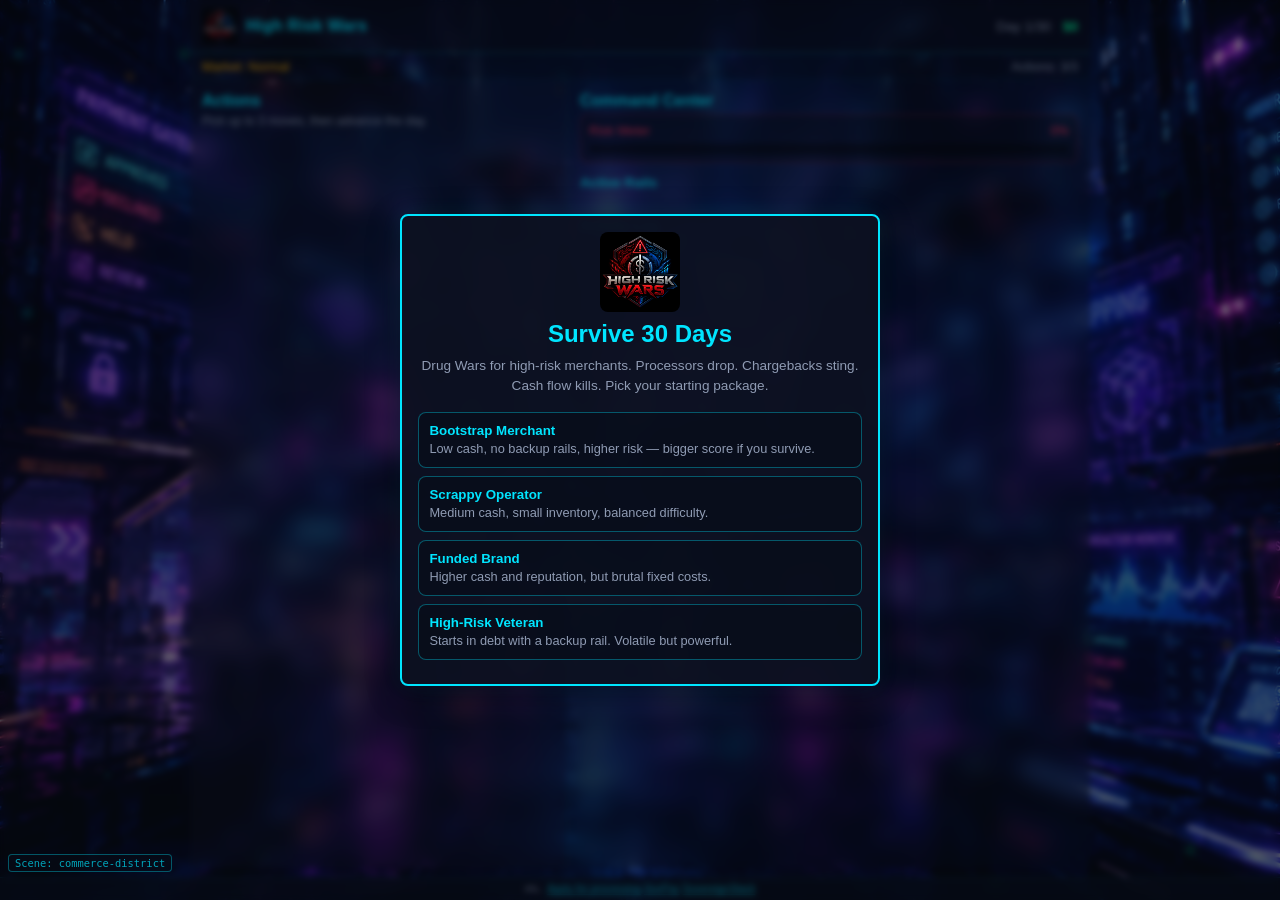
<file: index.html>
<!DOCTYPE html>
<html lang="en">
  <head>
    <meta charset="UTF-8" />
    <meta http-equiv="X-UA-Compatible" content="IE=edge" />
    <meta name="viewport" content="width=device-width, initial-scale=1.0" />
    <meta name="theme-color" content="#00e5ff" />
    <meta name="description" content="Survive 30 days as a high-risk ecommerce merchant. Drug Wars meets processor shutdowns, chargebacks, and payment resilience." />
    <title>High Risk Wars</title>
    <link rel="manifest" href="manifest.json" />
    <link rel="icon" href="icon-192.png" sizes="192x192" type="image/png" />
    <link rel="apple-touch-icon" href="icon-180.png" sizes="180x180" />
    <link rel="stylesheet" href="styles.css" />
  </head>
  <body>
    <div class="background-layer" id="background-layer" aria-hidden="true"></div>
    <div class="background-overlay" id="background-overlay" aria-hidden="true"></div>
    <canvas id="particle-canvas"></canvas>
    <div id="scene-debug" class="scene-debug" aria-hidden="true">Scene: commerce-district</div>

    <div id="app">
      <header id="header">
        <img src="highriskwars_logo.png" alt="" class="header-logo" width="36" height="36" />
        <div class="title">High Risk Wars</div>
        <div class="header-stats">
          <div class="stat">Day <span id="stat-day">1</span>/30</div>
          <div class="stat cash">$<span id="stat-cash">0</span></div>
        </div>
      </header>

      <div id="market-banner">
        <span id="market-condition">Market: Normal</span>
        <span id="actions-remaining">Actions: 3/3</span>
      </div>

      <main id="main">
        <section id="actions">
          <h2>Actions</h2>
          <p class="section-hint">Pick up to 3 moves, then advance the day.</p>
          <div id="action-buttons"></div>
        </section>

        <section id="dashboard">
          <h2>Command Center</h2>

          <div class="risk-block">
            <div class="risk-header">
              <span>Risk Meter</span>
              <span id="risk-value">0%</span>
            </div>
            <div class="risk-bar-track">
              <div class="risk-bar-fill" id="risk-bar"></div>
            </div>
          </div>

          <div class="rails-block">
            <h3>Active Rails</h3>
            <ul class="rails-list" id="rails-list"></ul>
          </div>

          <div class="stats-grid" id="stats-grid"></div>

          <div id="audit-warnings" class="audit-warnings hidden"></div>

          <h3 class="subsection-title">Activity Log</h3>
          <ul class="activity-log" id="activity-log"></ul>
        </section>
      </main>
    </div>

    <footer id="site-footer" class="site-footer">
      <span class="footer-label">IRL</span>
      <span id="footer-links"></span>
    </footer>

    <div id="start-overlay" class="overlay">
      <div class="overlay-panel start-panel">
        <img src="highriskwars_logo.png" alt="High Risk Wars" class="start-logo" />
        <h2>Survive 30 Days</h2>
        <p class="start-tagline">Drug Wars for high-risk merchants. Processors drop. Chargebacks sting. Cash flow kills. Pick your starting package.</p>
        <div id="start-options"></div>
      </div>
    </div>

    <div id="modal-overlay" class="overlay modal-overlay">
      <div class="overlay-panel modal-panel tone-normal" id="modal">
        <h3 id="modal-title">Event</h3>
        <p id="modal-description"></p>
        <div class="choices" id="modal-choices"></div>
      </div>
    </div>

    <div id="promo-overlay" class="overlay modal-overlay">
      <div class="overlay-panel promo-panel" id="promo-modal">
        <h3 id="promo-title">Power-Up</h3>
        <p id="promo-description"></p>
        <div class="choices">
          <button type="button" class="choice-button promo-learn" id="promo-learn">See it in real life →</button>
          <button type="button" class="choice-button" id="promo-dismiss">Keep Playing</button>
        </div>
      </div>
    </div>

    <div id="end-overlay" class="overlay">
      <div class="overlay-panel end-panel" id="end-modal">
        <h2 id="end-title">Run Over</h2>
        <p id="end-summary"></p>
        <p class="score-line">Score: <strong id="end-score">0</strong></p>
        <p class="share-text" id="share-text"></p>
        <div class="end-ctas" id="end-ctas"></div>
        <div class="choices end-actions">
          <button type="button" class="choice-button" id="btn-share">Copy Score</button>
          <button type="button" class="choice-button primary" id="btn-restart">New Run</button>
        </div>
      </div>
    </div>

    <script src="script.js"></script>
  </body>
</html>
</file>
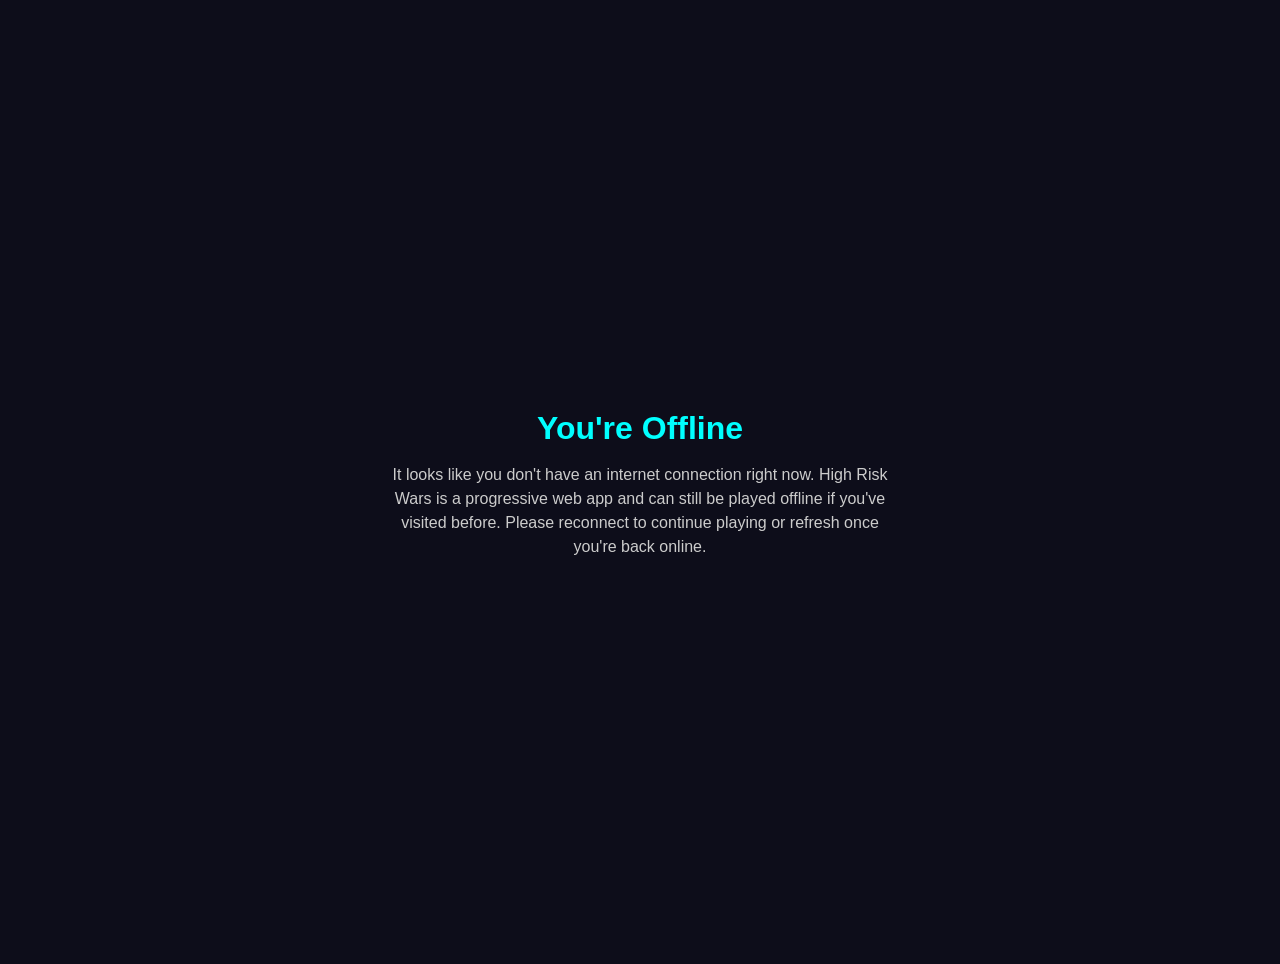
<file: offline.html>
<!DOCTYPE html>
<html lang="en">
  <head>
    <meta charset="UTF-8" />
    <meta name="viewport" content="width=device-width, initial-scale=1.0" />
    <title>Offline – High Risk Wars</title>
    <style>
      body {
        margin: 0;
        display: flex;
        align-items: center;
        justify-content: center;
        min-height: 100vh;
        background: #0d0d1a;
        color: #fff;
        font-family: sans-serif;
        text-align: center;
        padding: 2rem;
      }
      .container {
        max-width: 500px;
      }
      h1 {
        font-size: 2rem;
        margin-bottom: 0.5rem;
        color: #00ffff;
      }
      p {
        font-size: 1rem;
        line-height: 1.5;
        color: #ccc;
      }
    </style>
  </head>
  <body>
    <div class="container">
      <h1>You're Offline</h1>
      <p>
        It looks like you don't have an internet connection right now. High Risk
        Wars is a progressive web app and can still be played offline if you've
        visited before. Please reconnect to continue playing or refresh once
        you're back online.
      </p>
    </div>
  </body>
</html>
</file>
<file: styles.css>
:root {
  --deep-navy: #070b16;
  --surface-navy: #0d1220;
  --primary-color: #00e5ff;
  --success-color: #00ff99;
  --warning-color: #ffb000;
  --danger-color: #ff315a;
  --accent-gold: #ffb000;
  --text-color: #f4f7fb;
  --muted-color: #8f9bb3;
  --border-soft: rgba(0, 229, 255, 0.35);
  --violet-accent: rgba(120, 90, 200, 0.25);
  --border-radius: 8px;
  --transition-duration: 0.2s;
  --bg-overlay-opacity: 0.28;
}

*,
*::before,
*::after {
  box-sizing: border-box;
}

html,
body {
  margin: 0;
  padding: 0;
  min-height: 100%;
  height: 100%;
  font-family: "Segoe UI", Tahoma, Geneva, Verdana, sans-serif;
  background-color: var(--deep-navy);
  color: var(--text-color);
  overflow: hidden;
}

/* Layer 0 — full-screen scene image */
.background-layer {
  position: fixed;
  inset: 0;
  z-index: 0;
  background-color: var(--deep-navy);
  background-size: cover;
  background-position: center;
  background-repeat: no-repeat;
  transition: background-image 0.55s ease;
  filter: brightness(1.1) contrast(1.08) saturate(1.05);
}

/* Layer 1 — atmospheric gradient (keeps image visible) */
.background-overlay {
  position: fixed;
  inset: 0;
  z-index: 1;
  pointer-events: none;
  background: linear-gradient(
    180deg,
    rgba(7, 11, 22, 0.22) 0%,
    rgba(7, 11, 22, var(--bg-overlay-opacity)) 50%,
    rgba(7, 11, 22, 0.36) 100%
  );
  transition: background 0.4s ease;
}

body.scene-failure .background-overlay {
  background: linear-gradient(
    180deg,
    rgba(40, 8, 16, 0.4) 0%,
    rgba(7, 11, 22, 0.5) 50%,
    rgba(20, 5, 10, 0.55) 100%
  );
}

body.scene-victory .background-overlay {
  background: linear-gradient(
    180deg,
    rgba(7, 20, 16, 0.35) 0%,
    rgba(7, 11, 22, 0.4) 50%,
    rgba(7, 11, 22, 0.48) 100%
  );
}

/* Layer 2 — particles (transparent canvas) */
#particle-canvas {
  position: fixed;
  inset: 0;
  z-index: 2;
  width: 100%;
  height: 100%;
  pointer-events: none;
  opacity: 0.28;
}

/* Dev scene label */
.scene-debug {
  position: fixed;
  bottom: 1.75rem;
  left: 8px;
  z-index: 50;
  font-size: 0.65rem;
  font-family: monospace;
  color: rgba(0, 229, 255, 0.7);
  background: rgba(7, 11, 22, 0.65);
  padding: 2px 6px;
  border-radius: 4px;
  border: 1px solid var(--border-soft);
  pointer-events: none;
}

/* Layer 3 — app UI */
#app {
  position: relative;
  z-index: 3;
  display: flex;
  flex-direction: column;
  min-height: 100%;
  max-width: 900px;
  margin: 0 auto;
  padding-bottom: 2rem;
}

.site-footer {
  position: fixed;
  bottom: 0;
  left: 0;
  right: 0;
  z-index: 4;
  display: flex;
  align-items: center;
  justify-content: center;
  gap: 0.35rem;
  padding: 0.35rem 0.5rem;
  font-size: 0.65rem;
  background: rgba(7, 11, 22, 0.82);
  border-top: 1px solid rgba(0, 229, 255, 0.12);
  backdrop-filter: blur(6px);
}

.footer-label {
  color: var(--muted-color);
  text-transform: uppercase;
  letter-spacing: 0.06em;
  font-size: 0.6rem;
}

.footer-link {
  background: none;
  border: none;
  padding: 0;
  font-family: inherit;
  font-size: 0.65rem;
  color: rgba(0, 229, 255, 0.75);
  cursor: pointer;
  text-decoration: underline;
  text-underline-offset: 2px;
}

.footer-link:hover {
  color: var(--primary-color);
}

.footer-sep {
  color: var(--muted-color);
  opacity: 0.5;
  font-size: 0.65rem;
}

.end-cta-subtle {
  margin: 0.5rem 0 0.35rem;
  font-size: 0.78rem;
  color: var(--muted-color);
  text-align: center;
}

.end-cta-row {
  display: flex;
  justify-content: center;
  gap: 1rem;
  margin-bottom: 0.5rem;
}

#header {
  display: flex;
  align-items: center;
  gap: 0.5rem;
  padding: 0.5rem 0.75rem;
  background: rgba(7, 11, 22, 0.72);
  backdrop-filter: blur(8px);
  -webkit-backdrop-filter: blur(8px);
  border-bottom: 1px solid var(--border-soft);
}

.header-logo {
  border-radius: 4px;
  object-fit: cover;
}

#header .title {
  flex: 1;
  font-size: 1rem;
  font-weight: bold;
  color: var(--primary-color);
  letter-spacing: 0.02em;
}

.header-stats {
  display: flex;
  gap: 0.75rem;
  font-size: 0.85rem;
}

.header-stats .stat {
  color: var(--muted-color);
}

.header-stats .cash {
  color: var(--success-color);
  font-weight: bold;
}

#market-banner {
  display: flex;
  justify-content: space-between;
  padding: 0.35rem 0.75rem;
  font-size: 0.8rem;
  background: rgba(7, 11, 22, 0.55);
  backdrop-filter: blur(4px);
  color: var(--muted-color);
  border-bottom: 1px solid rgba(0, 229, 255, 0.12);
}

#market-condition {
  color: var(--warning-color);
}

#main {
  flex: 1;
  display: flex;
  flex-direction: column;
  overflow: hidden;
}

#actions,
#dashboard {
  padding: 0.75rem;
  overflow-y: auto;
  -webkit-overflow-scrolling: touch;
}

#actions {
  background: rgba(13, 18, 32, 0.42);
  backdrop-filter: blur(10px);
  -webkit-backdrop-filter: blur(10px);
  border-bottom: 1px solid rgba(0, 229, 255, 0.12);
}

#dashboard {
  flex: 1;
  background: rgba(7, 11, 22, 0.38);
  backdrop-filter: blur(10px);
  -webkit-backdrop-filter: blur(10px);
}

#actions h2,
#dashboard h2 {
  margin: 0 0 0.25rem;
  font-size: 1rem;
  color: var(--primary-color);
}

.section-hint,
.subsection-title {
  margin: 0 0 0.5rem;
  font-size: 0.75rem;
  color: var(--muted-color);
}

.subsection-title {
  margin-top: 1rem;
  font-size: 0.85rem;
  color: var(--primary-color);
  opacity: 0.9;
}

.action-button {
  width: 100%;
  margin: 0.35rem 0;
  padding: 0.65rem 0.75rem;
  background: rgba(7, 11, 22, 0.55);
  border: 1px solid var(--border-soft);
  border-radius: var(--border-radius);
  color: var(--text-color);
  font-size: 0.9rem;
  cursor: pointer;
  text-align: left;
  transition: background-color var(--transition-duration), border-color var(--transition-duration), transform var(--transition-duration);
}

.action-button:hover:not(:disabled) {
  background: rgba(0, 229, 255, 0.12);
  border-color: var(--primary-color);
  transform: translateY(-1px);
}

.action-button:disabled {
  opacity: 0.4;
  cursor: not-allowed;
}

.action-button.primary-action {
  border-color: var(--warning-color);
  font-weight: bold;
}

.action-button.primary-action:hover:not(:disabled) {
  background: rgba(255, 176, 0, 0.12);
  border-color: var(--warning-color);
}

.action-button .action-cost {
  display: block;
  font-size: 0.75rem;
  color: var(--muted-color);
  margin-top: 0.15rem;
}

.risk-block {
  margin-bottom: 0.75rem;
  padding: 0.5rem;
  background: rgba(7, 11, 22, 0.45);
  border-radius: var(--border-radius);
  border: 1px solid rgba(255, 49, 90, 0.35);
}

.risk-header {
  display: flex;
  justify-content: space-between;
  font-size: 0.8rem;
  margin-bottom: 0.35rem;
  color: var(--danger-color);
}

.risk-bar-track {
  height: 10px;
  background: rgba(0, 0, 0, 0.45);
  border-radius: 5px;
  overflow: hidden;
}

.risk-bar-fill {
  height: 100%;
  width: 0%;
  background: linear-gradient(90deg, var(--warning-color), var(--danger-color));
  border-radius: 5px;
  transition: width 0.3s ease;
}

.rails-block {
  margin-bottom: 0.75rem;
}

.rails-block h3 {
  margin: 0 0 0.35rem;
  font-size: 0.85rem;
  color: var(--primary-color);
}

.rails-list {
  margin: 0;
  padding: 0;
  list-style: none;
}

.rails-list li {
  font-size: 0.8rem;
  padding: 0.3rem 0.5rem;
  margin-bottom: 0.25rem;
  border-radius: 4px;
  background: rgba(7, 11, 22, 0.4);
  border-left: 3px solid var(--success-color);
}

.rails-list li.down {
  border-left-color: var(--danger-color);
  color: var(--danger-color);
}

.rails-list li.power {
  border-left-color: var(--warning-color);
}

.stats-grid {
  display: grid;
  grid-template-columns: repeat(2, 1fr);
  gap: 0.4rem;
}

.stat-card {
  background: rgba(7, 11, 22, 0.4);
  border: 1px solid rgba(0, 229, 255, 0.12);
  border-radius: var(--border-radius);
  padding: 0.45rem 0.5rem;
  font-size: 0.78rem;
}

.stat-card .label {
  display: block;
  color: var(--primary-color);
  font-weight: 600;
  margin-bottom: 0.15rem;
}

.stat-card .value {
  color: var(--text-color);
}

.stat-card.danger .value {
  color: var(--danger-color);
}

.audit-warnings {
  margin-top: 0.5rem;
  padding: 0.5rem;
  background: rgba(255, 176, 0, 0.08);
  border: 1px solid rgba(255, 176, 0, 0.45);
  border-radius: var(--border-radius);
  font-size: 0.78rem;
  color: var(--warning-color);
}

.audit-warnings.hidden {
  display: none;
}

.end-ctas {
  margin: 0.5rem 0;
}

.activity-log {
  margin: 0;
  padding: 0;
  list-style: none;
  max-height: 140px;
  overflow-y: auto;
}

.activity-log li {
  font-size: 0.75rem;
  padding: 0.3rem 0;
  border-bottom: 1px solid rgba(255, 255, 255, 0.05);
  color: var(--muted-color);
  line-height: 1.35;
}

.activity-log li:first-child {
  color: var(--text-color);
}

.activity-log li.good {
  color: var(--success-color);
}

.activity-log li.bad {
  color: var(--danger-color);
}

.activity-log li.warn {
  color: var(--warning-color);
}

/* Layer 15+ — overlays (dim scene, don't hide) */
.overlay {
  position: fixed;
  inset: 0;
  display: flex;
  align-items: center;
  justify-content: center;
  padding: 1rem;
  background: rgba(7, 11, 22, 0.48);
  backdrop-filter: blur(3px);
  z-index: 20;
}

.modal-overlay {
  z-index: 15;
  opacity: 0;
  pointer-events: none;
  transition: opacity 0.3s ease;
}

.modal-overlay.active {
  opacity: 1;
  pointer-events: auto;
}

#start-overlay {
  z-index: 25;
}

#end-overlay {
  z-index: 30;
  display: none;
}

#end-overlay.active {
  display: flex;
}

.overlay-panel {
  background: rgba(13, 18, 32, 0.94);
  border: 2px solid var(--border-soft);
  border-radius: var(--border-radius);
  padding: 1rem;
  width: 100%;
  max-width: 480px;
  max-height: 90vh;
  overflow-y: auto;
  box-shadow: 0 8px 32px rgba(0, 0, 0, 0.45), 0 0 20px rgba(0, 229, 255, 0.08);
}

.start-panel {
  border-color: var(--primary-color);
}

.start-logo {
  display: block;
  width: 80px;
  height: 80px;
  margin: 0 auto 0.5rem;
  border-radius: 8px;
  object-fit: cover;
}

.start-panel h2 {
  margin: 0 0 0.5rem;
  text-align: center;
  color: var(--primary-color);
}

.start-tagline {
  font-size: 0.85rem;
  color: var(--muted-color);
  text-align: center;
  margin: 0 0 1rem;
  line-height: 1.45;
}

.package-btn {
  display: block;
  width: 100%;
  margin-bottom: 0.5rem;
  padding: 0.65rem;
  text-align: left;
  background: rgba(7, 11, 22, 0.55);
  border: 1px solid var(--border-soft);
  border-radius: var(--border-radius);
  color: var(--text-color);
  cursor: pointer;
  transition: background var(--transition-duration), border-color var(--transition-duration);
}

.package-btn:hover {
  background: rgba(0, 229, 255, 0.08);
  border-color: var(--primary-color);
}

.package-btn strong {
  display: block;
  color: var(--primary-color);
  margin-bottom: 0.2rem;
}

.package-btn span {
  font-size: 0.8rem;
  color: var(--muted-color);
}

/* Modal tone variants */
.modal-panel.tone-normal {
  border-color: var(--primary-color);
}

.modal-panel.tone-normal h3 {
  color: var(--primary-color);
}

.modal-panel.tone-good {
  border-color: var(--success-color);
}

.modal-panel.tone-good h3 {
  color: var(--success-color);
}

.modal-panel.tone-warning {
  border-color: var(--warning-color);
}

.modal-panel.tone-warning h3 {
  color: var(--warning-color);
}

.modal-panel.tone-danger {
  border-color: var(--danger-color);
}

.modal-panel.tone-danger h3 {
  color: var(--danger-color);
}

#modal h3,
#promo-modal h3 {
  margin: 0 0 0.5rem;
}

#modal p,
#promo-modal p {
  font-size: 0.9rem;
  line-height: 1.45;
  color: var(--muted-color);
  margin: 0 0 1rem;
}

.promo-panel {
  border-color: var(--accent-gold);
  box-shadow: 0 8px 32px rgba(0, 0, 0, 0.45), 0 0 16px rgba(255, 176, 0, 0.12);
}

.promo-panel h3 {
  color: var(--accent-gold);
}

.choices {
  display: flex;
  flex-direction: column;
  gap: 0.4rem;
}

.choice-button {
  padding: 0.65rem;
  background: rgba(7, 11, 22, 0.6);
  border: 1px solid var(--border-soft);
  border-radius: var(--border-radius);
  color: var(--text-color);
  cursor: pointer;
  font-size: 0.9rem;
  transition: background var(--transition-duration), border-color var(--transition-duration);
}

.choice-button:hover {
  background: rgba(0, 229, 255, 0.1);
  border-color: var(--primary-color);
}

.choice-button.primary,
.promo-learn {
  border-color: var(--accent-gold);
  color: var(--accent-gold);
}

.choice-button.primary:hover,
.promo-learn:hover {
  background: rgba(255, 176, 0, 0.12);
  border-color: var(--accent-gold);
  color: var(--text-color);
}

.end-panel h2 {
  margin: 0 0 0.5rem;
  color: var(--primary-color);
}

.end-panel.win {
  border-color: var(--success-color);
}

.end-panel.win h2 {
  color: var(--success-color);
}

.end-panel.lose {
  border-color: var(--danger-color);
}

.end-panel.lose h2 {
  color: var(--danger-color);
}

#end-summary {
  font-size: 0.9rem;
  line-height: 1.5;
  color: var(--text-color);
}

.score-line {
  font-size: 1.1rem;
  color: var(--warning-color);
}

.share-text {
  font-size: 0.8rem;
  color: var(--muted-color);
  font-style: italic;
  padding: 0.5rem;
  background: rgba(7, 11, 22, 0.5);
  border-radius: 4px;
}

.end-actions {
  margin-top: 1rem;
}

@media (min-width: 640px) {
  #main {
    flex-direction: row;
  }

  #actions {
    flex: 0 0 42%;
    max-width: 42%;
    border-bottom: none;
    border-right: 1px solid rgba(0, 229, 255, 0.12);
  }

  #dashboard {
    flex: 1;
  }

  .stats-grid {
    grid-template-columns: repeat(3, 1fr);
  }

  .activity-log {
    max-height: 180px;
  }
}

#actions::-webkit-scrollbar,
#dashboard::-webkit-scrollbar,
.activity-log::-webkit-scrollbar {
  width: 6px;
}

#actions::-webkit-scrollbar-thumb,
#dashboard::-webkit-scrollbar-thumb,
.activity-log::-webkit-scrollbar-thumb {
  background: rgba(0, 229, 255, 0.4);
  border-radius: 3px;
}
</file>
